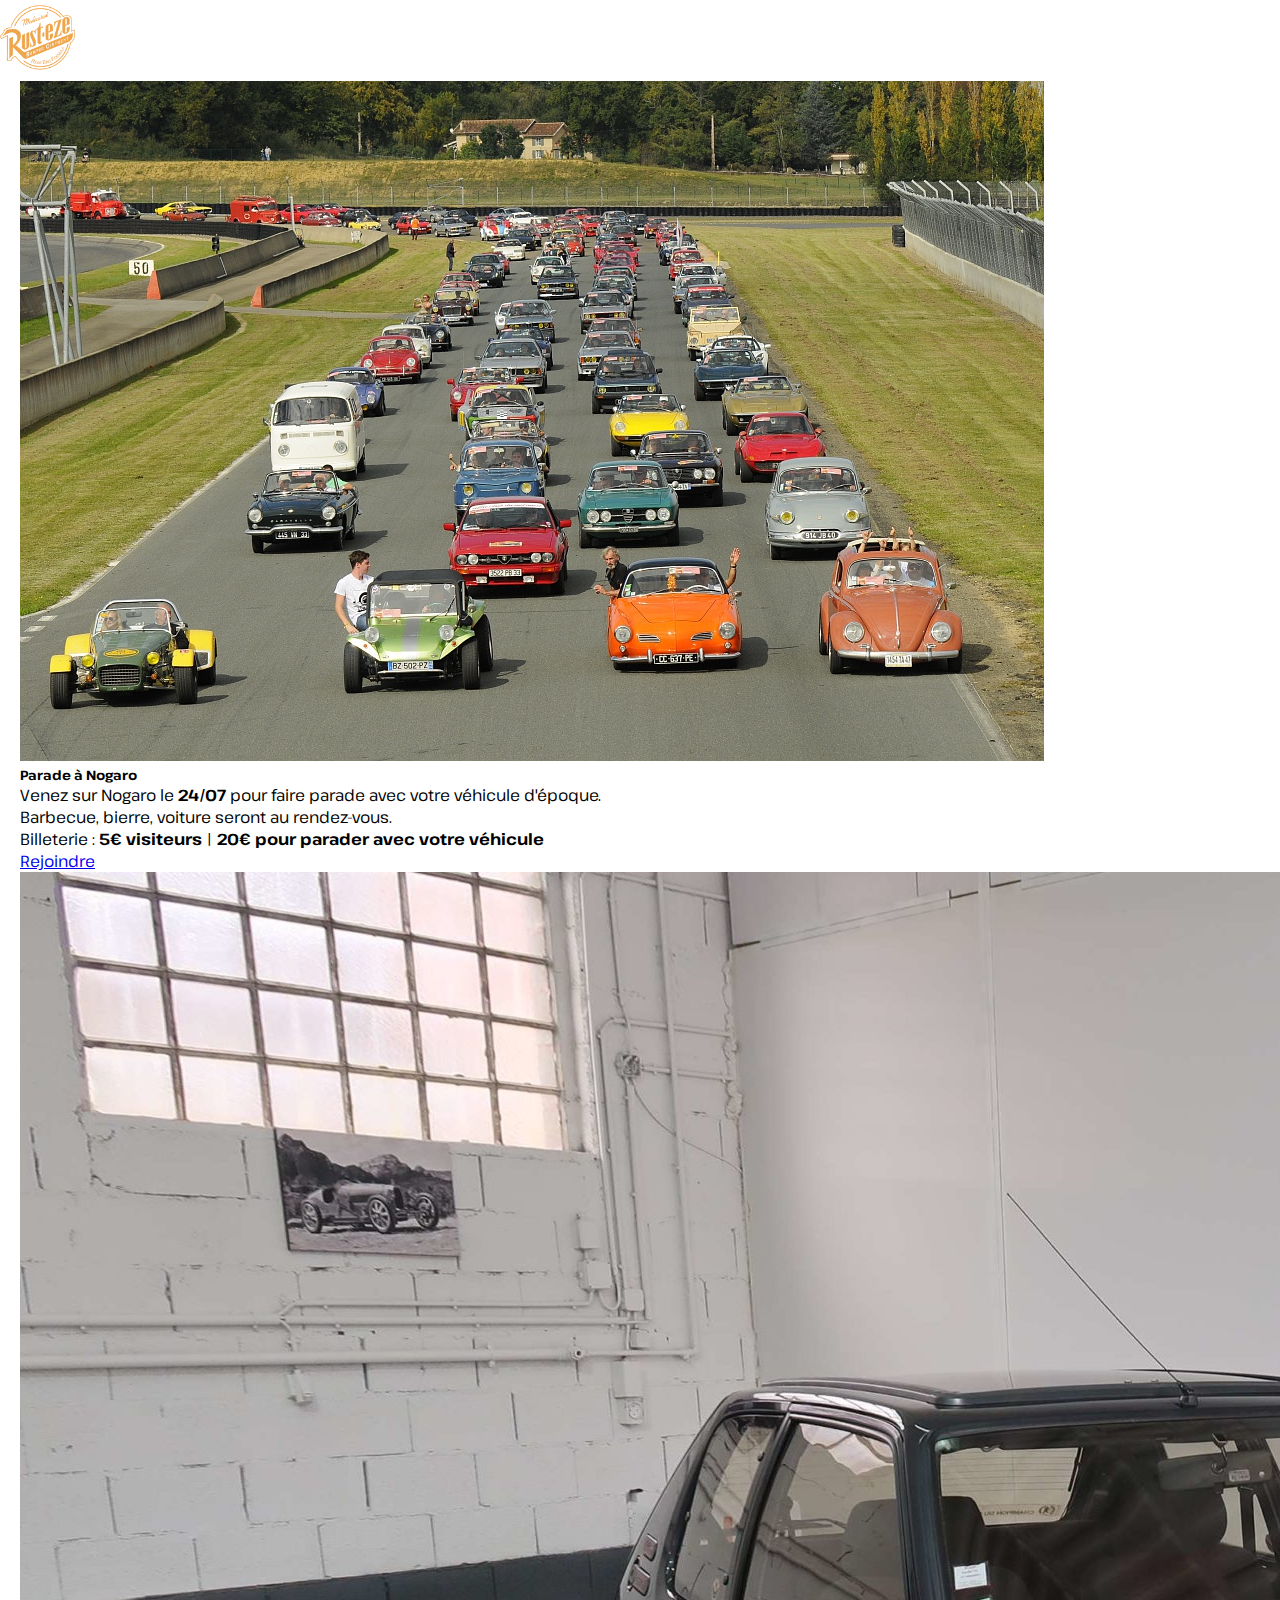
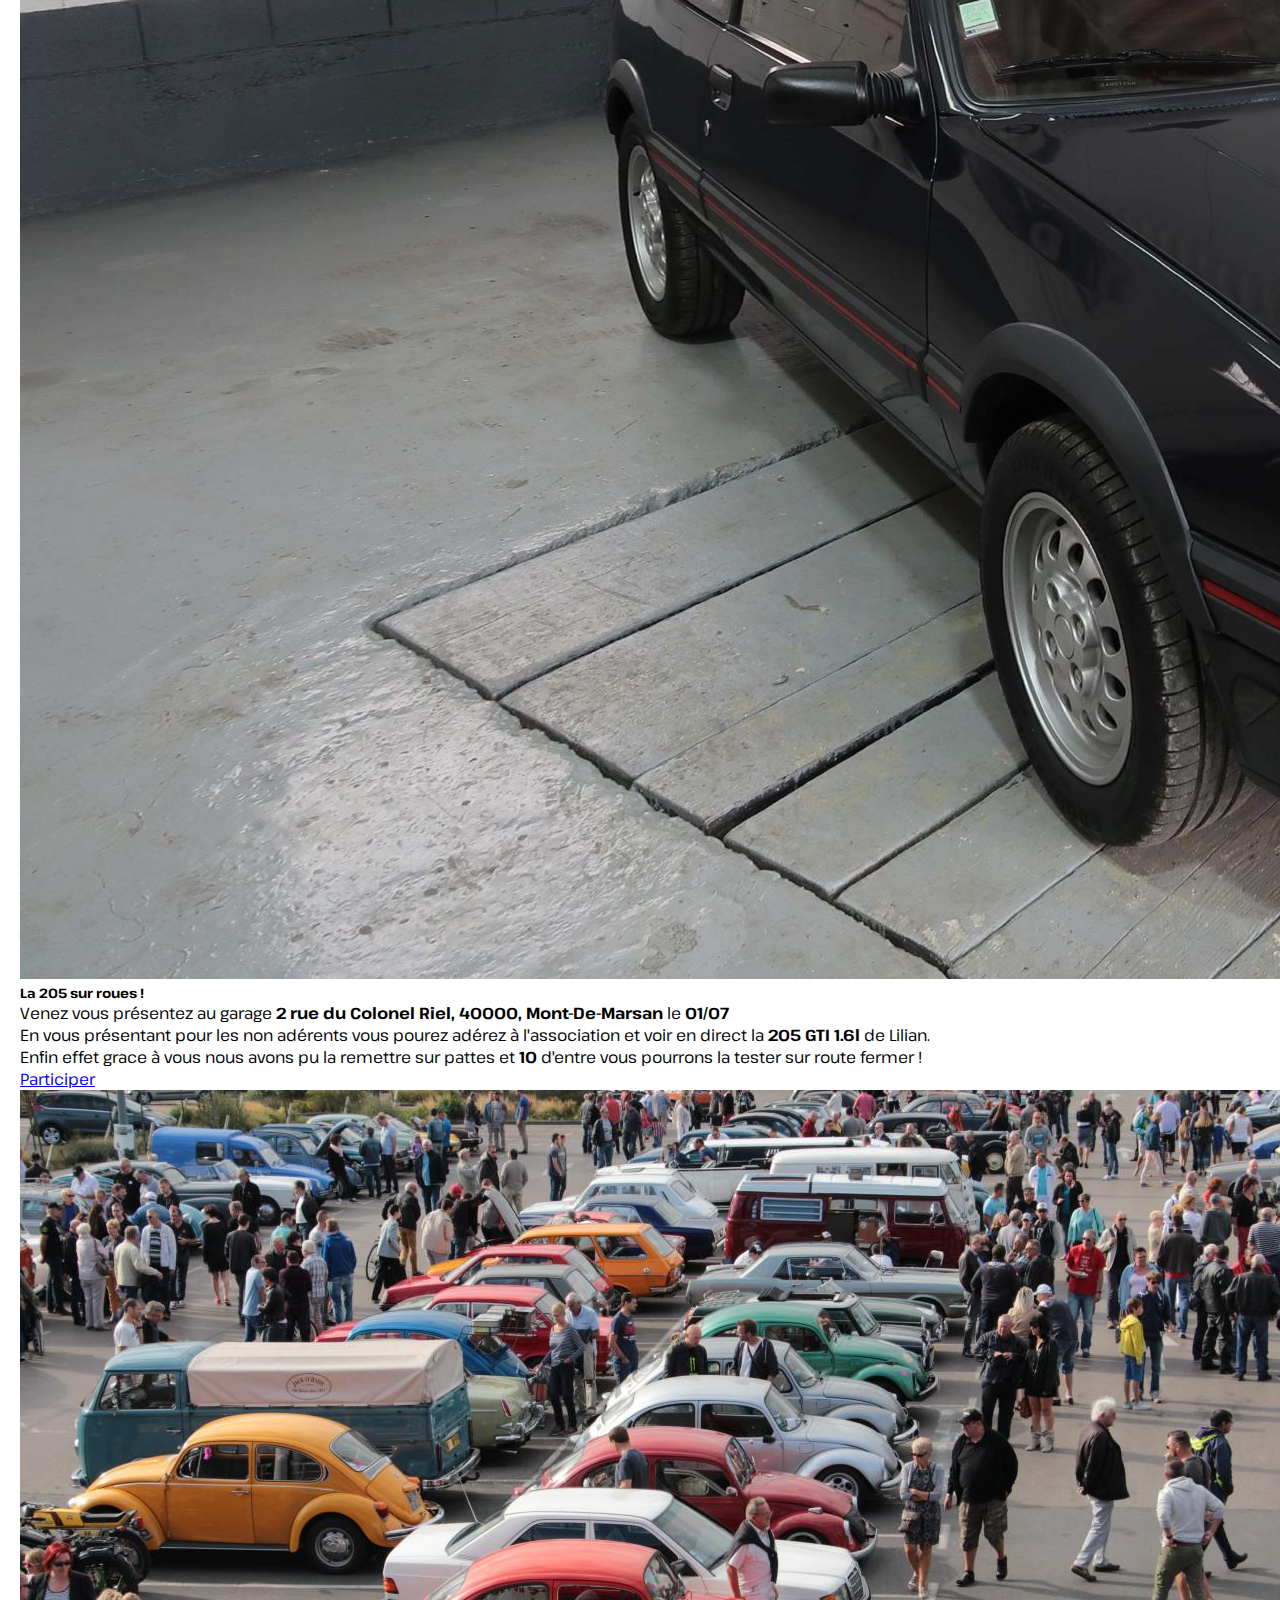
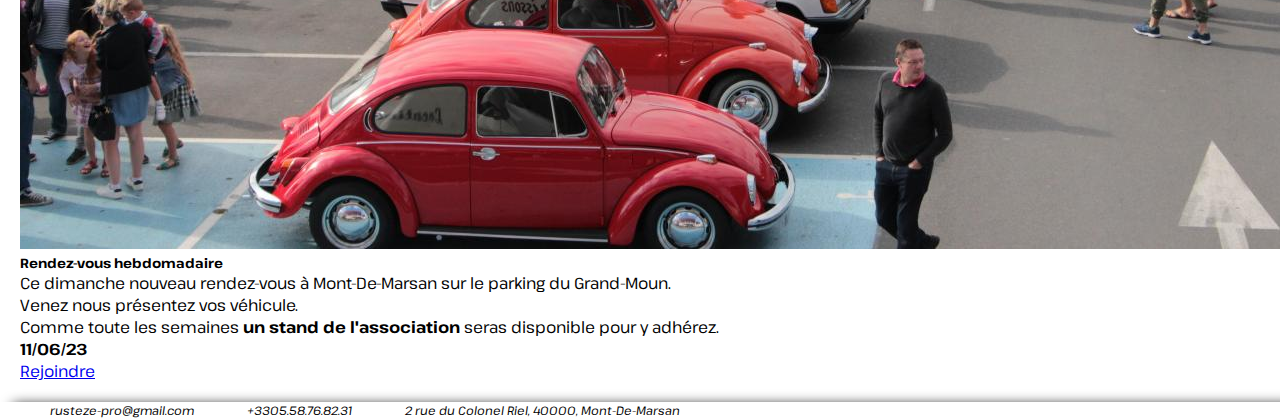
<file: event-page.html>
<!DOCTYPE html>
<html lang="en">
<head>
    <meta charset="UTF-8">
    <!--All meta -->
    <meta http-equiv="X-UA-Compatible" content="IE=edge">
    <meta name="viewport" content="width=device-width, initial-scale=1.0">
    <meta name="description" content="Voicis notre site vitrine d'association qui se nomme Rust-eze, sur ce site
    vous trouverez ce que nous vous proposons notre page de contact et le planning d'évenemment.
    Merci de nous supporter !">
    <meta name="keywords" content="Voiture, car, association, Collection">
    <meta name="author" content="ZoxDev">
    <link rel="icon" href="images/rust-logo.png" type="image/icon type">
    <link href="https://cdn.jsdelivr.net/npm/bootstrap@5.3.0/dist/css/bootstrap.min.css" rel="stylesheet" integrity="sha384-9ndCyUaIbzAi2FUVXJi0CjmCapSmO7SnpJef0486qhLnuZ2cdeRhO02iuK6FUUVM" crossorigin="anonymous">
    <link href="style.css" rel="stylesheet">
    <link href="eventpage.css" rel="stylesheet">
    <title>Rust Eze</title>
</head>

<body>
    <!--Navbar-->
    <nav class="navbar">
        <div class="container-fluid">
          <a class="navbar-brand" href="index.html">
            <img src="images/rust-logo.png" alt="Logo" class="navbar-logo">
          </a>
          <div class="nav-link">
            <a href="index.html" class="nav-items">Home</a>
            <a href="event-page.html" class="nav-items">Event</a>
            <a href="contact-page.html" class="nav-items">Contact</a>
          </div>
        </div>
    </nav>

    <!--Content of the page-->
    <div class="main-content">
        <div class="card" style="width: 18rem;">
            <img class="card-img-top" src="images/nogaro-parade.jpg" alt="Circuit Nogaro">
            <div class="card-body">
              <h5 class="card-title">Parade à Nogaro</h5>
              <p class="card-text">Venez sur Nogaro le <b>24/07</b> pour faire parade avec votre véhicule d'époque.<br>
                Barbecue, bierre, voiture seront au rendez-vous.<br>
                Billeterie : <b>5€ visiteurs</b> | <b>20€ pour parader avec votre véhicule</b>
              </p>
              <a href="#" class="btn btn-primary">Rejoindre</a>
            </div>
        </div>

        <div class="card" style="width: 18rem;">
            <img class="card-img-top" src="images/205-lilian.jpg" alt="205 de Lilian">
            <div class="card-body">
              <h5 class="card-title">La 205 sur roues !</h5>
              <p class="card-text">
                Venez vous présentez au garage <b>2 rue du Colonel Riel, 40000, Mont-De-Marsan</b> le <b>01/07</b><br>
                En vous présentant pour les non adérents vous pourez adérez à l'association et voir en direct la <b>205 GTI 1.6l</b> de Lilian.<br>
                Enfin effet grace à vous nous avons pu la remettre sur pattes et <b>10</b> d'entre vous pourrons la tester sur route fermer !
              </p>
              <a href="#" class="btn btn-primary">Participer</a>
            </div>
        </div>

        <div class="card" style="width: 18rem;">
            <img class="card-img-top" src="images/rasbl-moun.jpg" alt="Grand-Moun">
            <div class="card-body">
              <h5 class="card-title">Rendez-vous hebdomadaire</h5>
              <p class="card-text">
                Ce dimanche nouveau rendez-vous à Mont-De-Marsan sur le parking du Grand-Moun.<br>
                Venez nous présentez vos véhicule.<br>
                Comme toute les semaines <b>un stand de l'association</b> seras disponible pour y adhérez.<br>
                <b>11/06/23</b>
              </p>
              <a href="#" class="btn btn-primary">Rejoindre</a>
            </div>
        </div>
    </div>
   
    <!--Footer-->
    <footer class="footer">
        <div class="col">
          <span class="row info">
            rusteze-pro@gmail.com
          </span>
          <span class="row info">
            +3305.58.76.82.31
          </span>
          <span class="row info">
            2 rue du Colonel Riel, 40000, Mont-De-Marsan
          </span>
        </div>
      </footer>
</body>
</html>
</file>
<file: style.css>
@import url('https://fonts.googleapis.com/css2?family=Pathway+Extreme:wght@300&display=swap');

*{
    padding: 0px;
    margin: 0px;
}

html, body {
    max-width: 100%;
    overflow-x: hidden;
    font-family: 'Pathway Extreme', sans-serif;
}

.navbar{
    background-color: white;
    position: fixed;
    width: 100vw;
    /* Modif à faire navbar devient 5vh quand scroll sur 9vh */
    height: 9vh;
    overflow-y: hidden;
    z-index: 1;
}

.navbar-logo{
    margin-bottom: 200px;
    width: 75px;
    width: 75px;
}

.nav-link{
    margin-bottom: 200px;
    margin-right: 35px;
}

.nav-items{
    color: black;
    text-decoration: none;
    margin-right: 10px;
    justify-content: center;
    align-items: center;
}

.nav-items:hover{
    font-size: 16px;
    text-shadow: 1px 1px 1px rgb(0, 0, 0);
}

.image-pres-asso{
    margin-top: 100px;
    width: 300px;
    height: 250px;
    object-fit: fill;
}

h1{
    text-align: center;
}

/* Image event */
.image-event-asso{
    width: 300px;
    height: 200px;
}

/* Image history */
.image-history-asso{
    width: 300px;
    height: 250px;
}

/* footer */
.footer{
    font-size: x-large;
    font-style: italic;
    margin-top: 20px;
    font-size: 12px;
    box-shadow: 20px 10px 13px 7px #000000;
}

.info{
    margin-left: 50px;
}

@media only screen and (min-width: 768px) {
    
    .image-responsive{
        margin-left: 25vw;
     }
}

@media screen and (max-width: 320px) {
    .navbar{
        font-size: 12px;
    }
}
</file>
<file: eventpage.css>
.main-content{
    margin-top: 9vh;
    margin-left: 20px;
}

@media only screen and (min-width: 768px) {
    .card{
        display: inline;
    }
}
</file>
